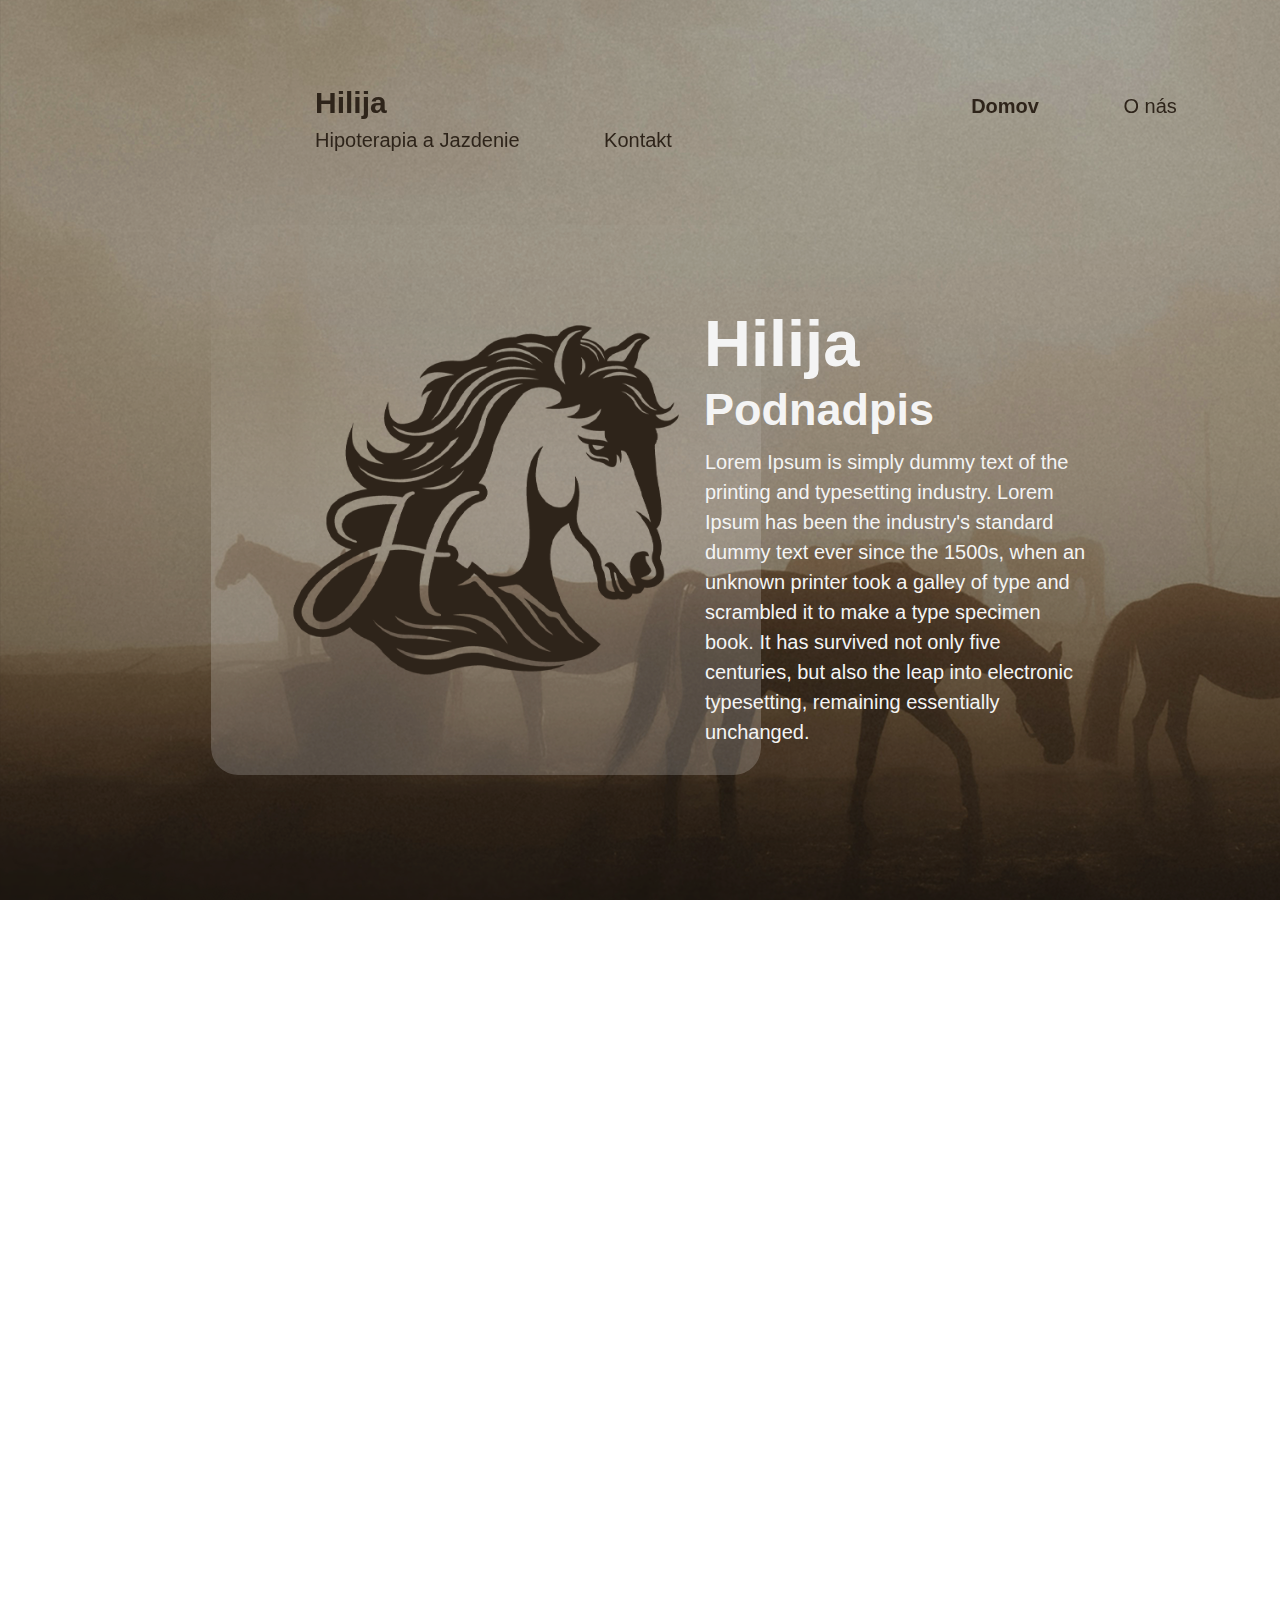
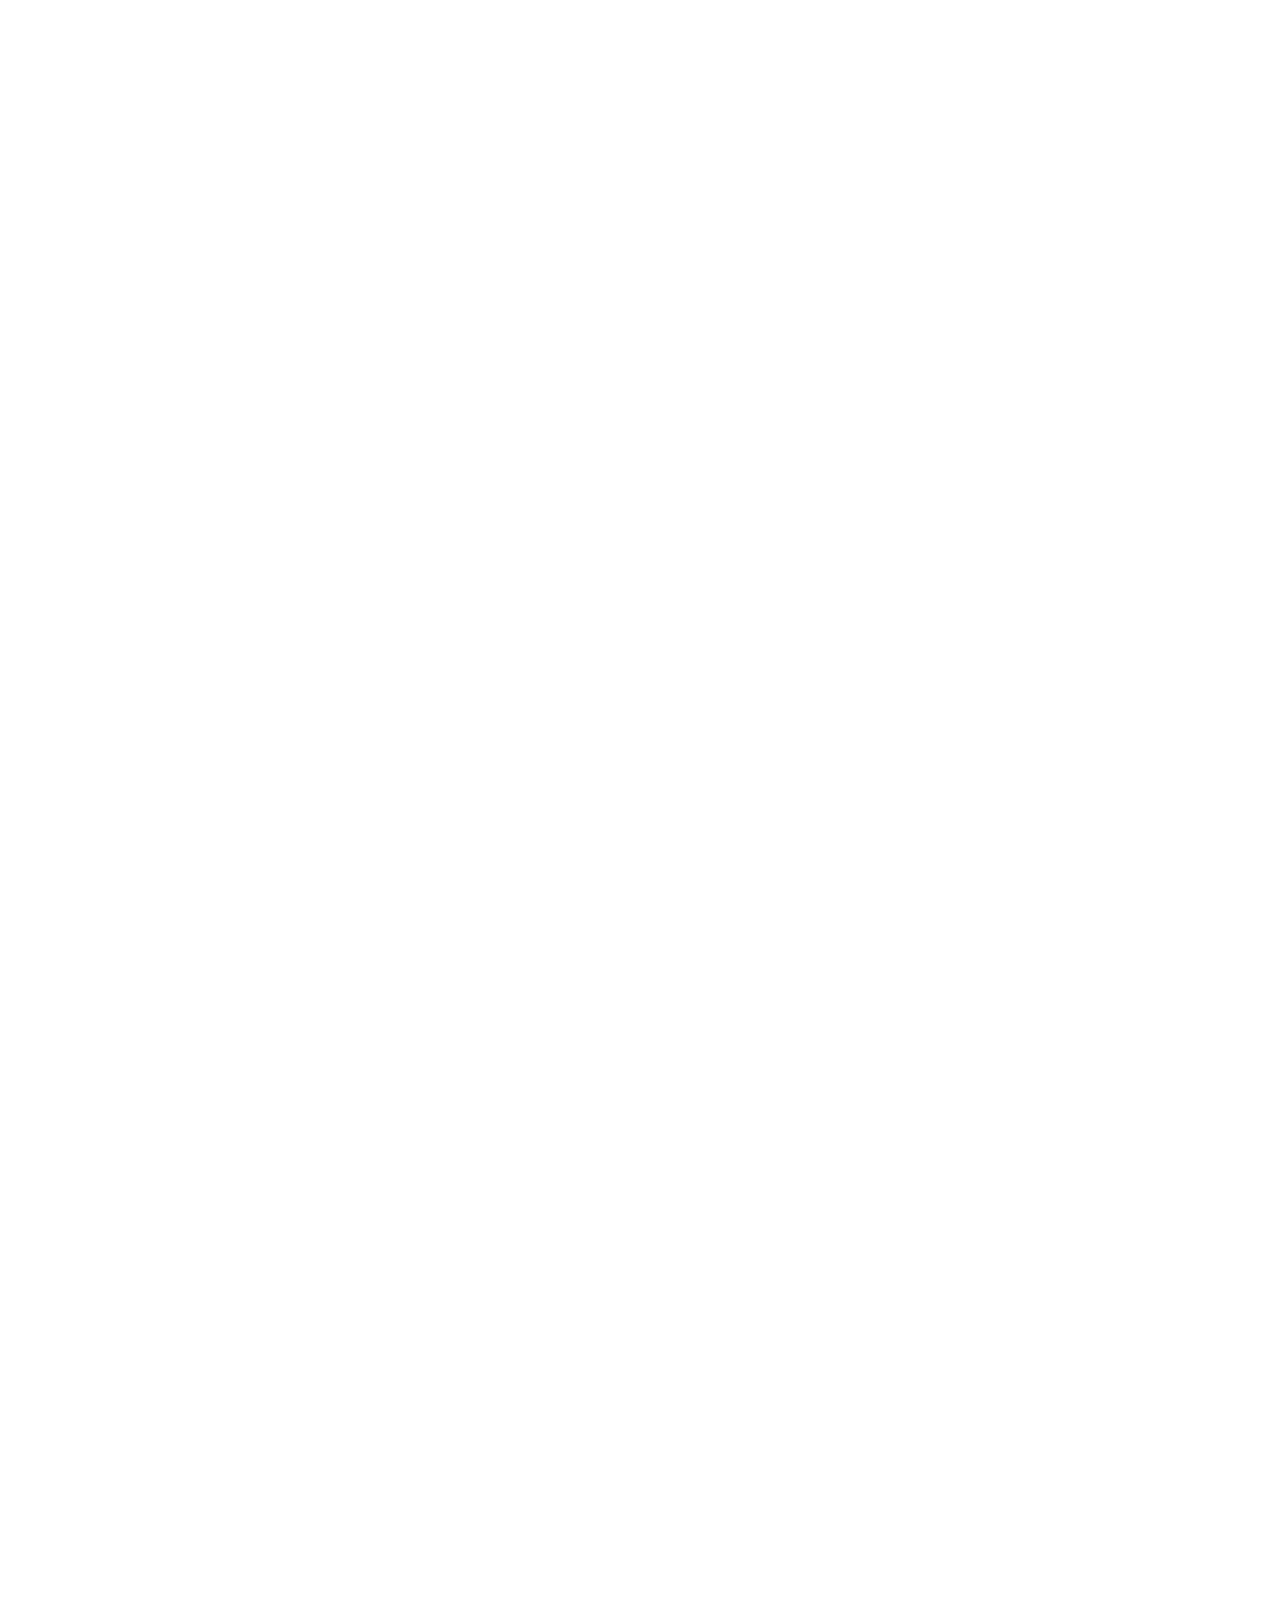
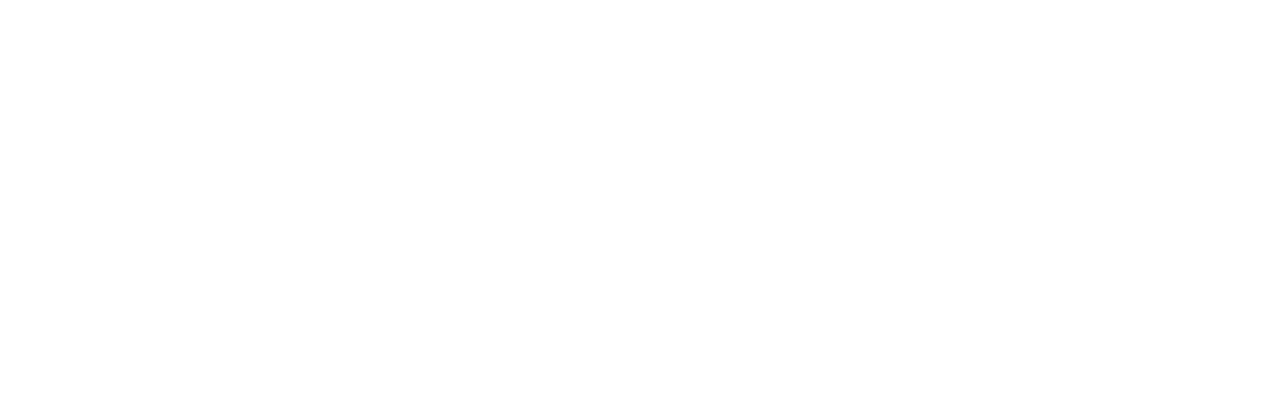
<file: index.html>
<!DOCTYPE html>
<html lang="en">
<head>
	<title>Hilija</title>
	<meta http-equiv="Content-Type" content="text/html; charset=utf-8" />
	<link rel="stylesheet" type="text/css" href="fullpage.css" />
	<link rel="stylesheet" type="text/css" href="examples.css" />
	<link href="https://maxcdn.bootstrapcdn.com/bootstrap/4.0.0-beta.2/css/bootstrap.min.css" rel="stylesheet"/>
</head>
<body>

<ul class="menu-start" id="menu">
	<li data-menuanchor="0" class="logo"><a href="#1">Hilija</a></li>
	<li data-menuanchor="1" class="design"><a href="#1">Domov</a></li>
	<li data-menuanchor="2" class="design"><a href="#2">O nás</a></li>
	<li data-menuanchor="3" class="design"><a href="#3">Hipoterapia a Jazdenie</a></li>
	<li data-menuanchor="4" class="design"><a href="#4">Kontakt</a></li>
</ul>

<div id="fullpage">
	<div class="section" id="section0">
		<div class="intro">
			<div class="column side-left">
				<p></p>
			</div>
			<div class="column picture">
				<picture>
					<img class="cube" src="logo.png" alt="horse">
				</picture>					
			</div>
			<div class="column middle">
				<p></p>
			</div>
			<div class="column text-format">
				<h1>Hilija</h1>
				<h2>Podnadpis</h2>
				<p>Lorem Ipsum is simply dummy text of the printing and typesetting industry. Lorem Ipsum has been the industry's standard dummy text ever since the 1500s, when an unknown printer took a galley of type and scrambled it to make a type specimen book. It has survived not only five centuries, but also the leap into electronic typesetting, remaining essentially unchanged.</p>
			</div>
			<div class="column side-right">
				<p></p>
			</div>
		</div>
	</div>
	<div class="section" id="section1">
		<div class="intro">
			<div class="column side-left">
				<p></p>
			</div>
			<div class="column big-picture">
				<picture>
					<img class="rectangle" src="onas1.jpg" alt="horse">
				</picture>					
			</div>
			<div class="column small-picture">
				<picture>
					<img class="small-square" src="onas2.jpg" alt="horse">
					<img class="small-square" src="onas3.jpg" alt="horse">
					<img class="small-square" src="onas4.jpg" alt="horse">
				</picture>
			</div>
			<div class="column middle-special">
				<p></p>
			</div>
			<div class="column text-format">
				<h1>O Nás</h1>
				<p>Sme začínajúce občianske združenie ktoré sa venuje tak hipoterapii ako aj samotnému jazdeniu a starostlivosti o kone. Potešenie u nás nájdu všetky vekové skupiny, úplní začiatočníci ale aj pokročilí, jednoducho každý kto má rad kone. Naša cesta začala už pred 10 rokmi a za tento čas sme nabrali mnoho skúsenosti s ktorými sa veľmi radi podelíme. Meno HILIJA v sebe nesie mnoho významov a radi by sme ich vám bližšie vysvetlili. Naše dve kobylky sa volajú Dante Hilija a Zakia Hilija a z toho prameni práve vyššie spomenuté meno. No nie je to jediný význam mena. Hilija má odzrkadľovať anglické “healing” čo je v preklade uzdravenie. Každý z nás v sebe nesieme kúsok, ktorý by sme radi liečili, a najlepším prirodnym liečiteľom sú naše štvornohé stvorenia. Prave z tohto dôvodu by sme vám na tejto ceste radi pomohli. Pre viac informácii nás neváhajte kontaktovať.</p>
			</div>
			<div class="column side-right">
				<p></p>
			</div>
		</div>
	</div>
	<div class="section" id="section2">
		<div class="intro">
			<div class="column side-left">
				<p></p>
			</div>
			<div class="column text-format">
				<h1>Hipoterapia a Jazdenie</h1>
				<p>Lorem Ipsum is simply dummy text of the printing and typesetting industry. Lorem Ipsum has been the industry's standard dummy text ever since the 1500s, when an unknown printer took a galley of type and scrambled it to make a type specimen book. It has survived not only five centuries, but also the leap into electronic typesetting, remaining essentially unchanged.</p>
			</div>
			<div class="column middle">
				<p></p>
			</div>
			<div class="column picture">
				<picture>
					<img class="square" src="jazdenie1.jpg" alt="horse">
					<img class="square" src="jazdenie2.jpg" alt="horse">
					<img class="square" src="jazdenie3.jpg" alt="horse">
					<img class="square" src="jazdenie4.jpg" alt="horse">
				</picture>
			</div>
			<div class="column side-right">
				<p></p>
			</div>
		</div>
	</div>
	<div class="section" id="section3">
		<div class="intro">
			<div class="column side-left">
				<p></p>
			</div>
			<div class="column picture">
				<iframe src="https://www.google.com/maps/embed?pb=!1m18!1m12!1m3!1d279.87234079425605!2d17.192625112417215!3d48.137054950328476!2m3!1f0!2f0!3f0!3m2!1i1024!2i768!4f13.1!3m3!1m2!1s0x476c88a5157debfb%3A0xfb9df97fb376bb0a!2sZ%C3%A1vodn%C3%A1%2010140%2F20%2C%20821%2006%20Bratislava!5e0!3m2!1ssk!2ssk!4v1716473820892!5m2!1ssk!2ssk" width="600" height="450" style="border:0;" allowfullscreen="" loading="lazy" referrerpolicy="no-referrer-when-downgrade"></iframe>
			</div>
			<div class="column middle">
				<p></p>
			</div>
			<div class="column text-format">
				<h1>Kontakt</h1>
				<p>Meno: Jaroslava Hanidžiar</p>
				<p>Email: jarka@hilija.sk</p>
				<p>Tel. číslo: ...</p>
				<p>Adresa: Závodná 10140/20, 821 06 Bratislava</p>
				<p>IČO: 55 833 853</p>
			</div>
			<div class="column side-right">
				<p></p>
			</div>
		</div>
	</div>
</div>

<script type="text/javascript" src="fullpage.js"></script>

<script type="text/javascript">
    var myFullpage = new fullpage('#fullpage', {
      anchors: ['1', '2', '3', '4', '5'],
      menu: '#menu',
      continuousVertical: false,
      navigation: false,
	  onLeave: function(origin, destination, direction) {
          var menu = document.getElementById('menu');
          menu.className = '';
          switch(destination.anchor) {
              case '1':
                  menu.classList.add('menu-section-0');
                  break;
              default:
                  menu.classList.add('menu-default');
                  break;
          }
      }
    });
</script>
</body>
</html>
</file>
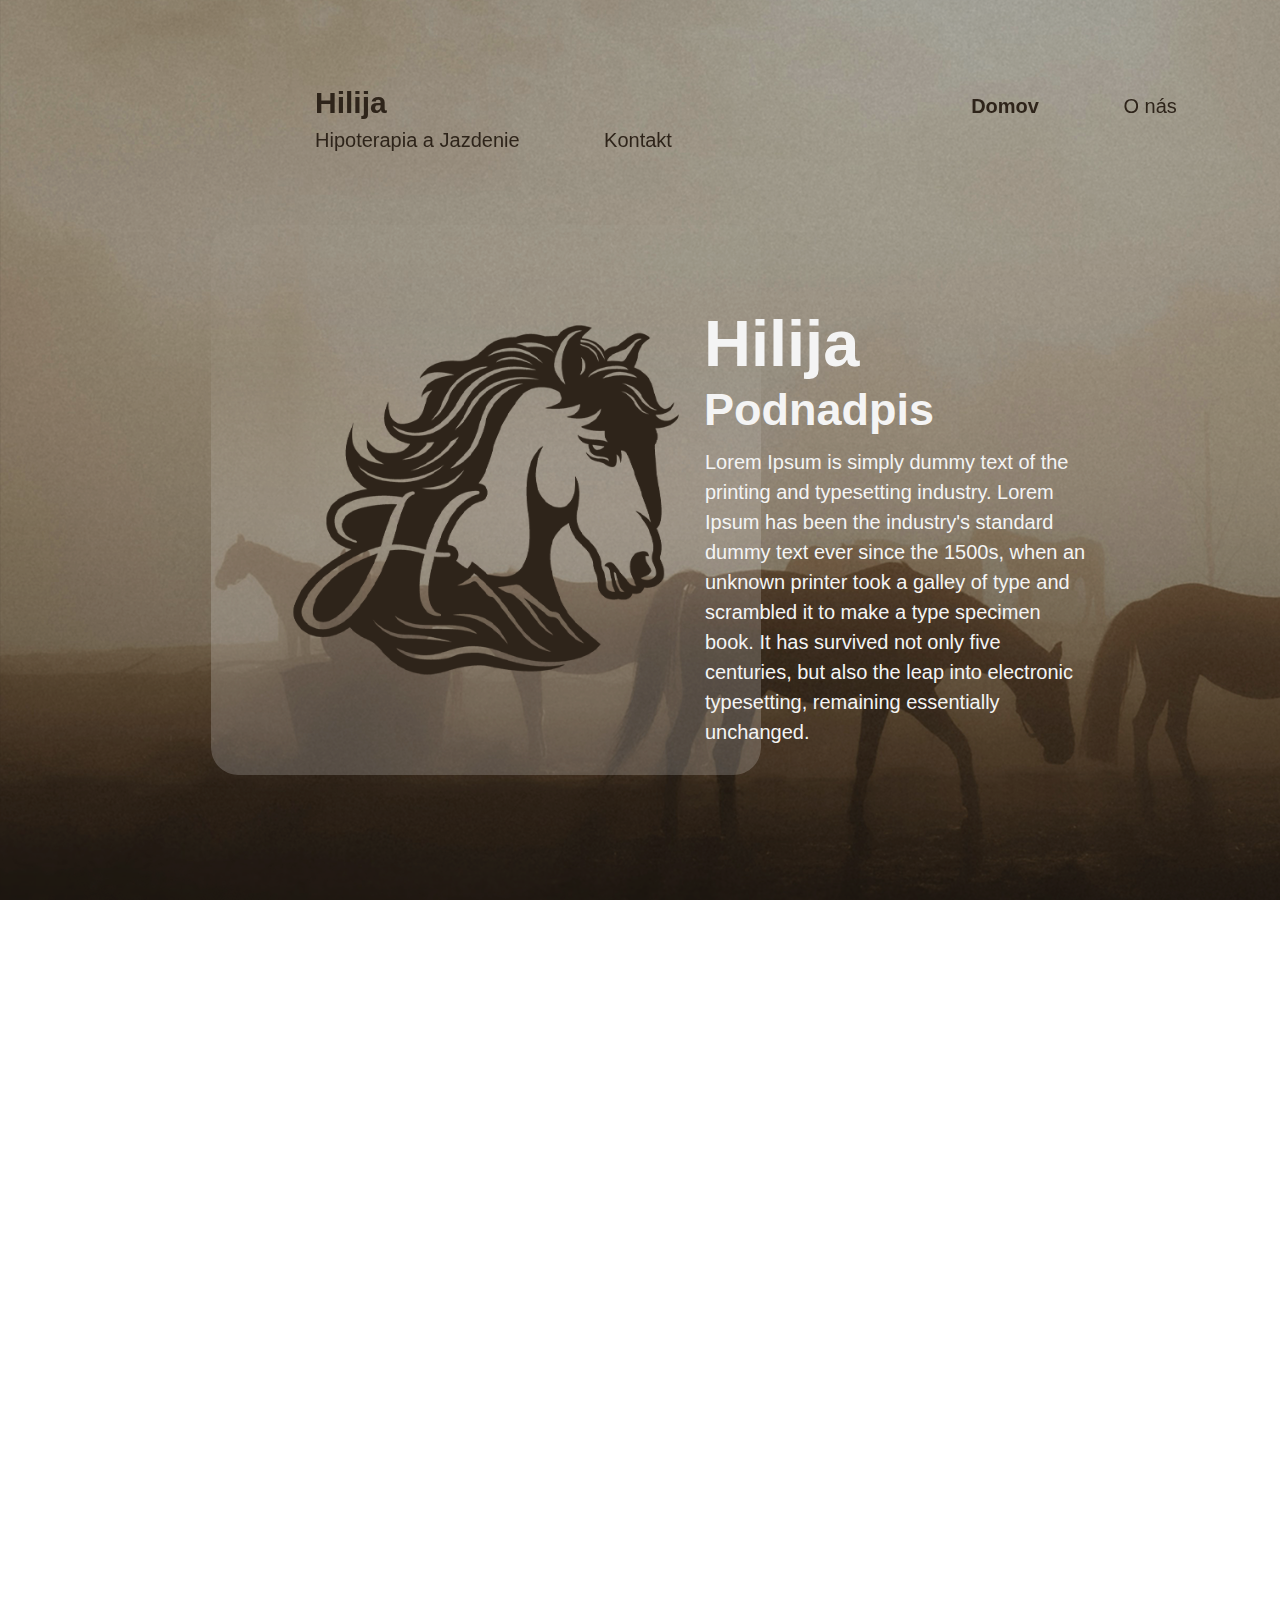
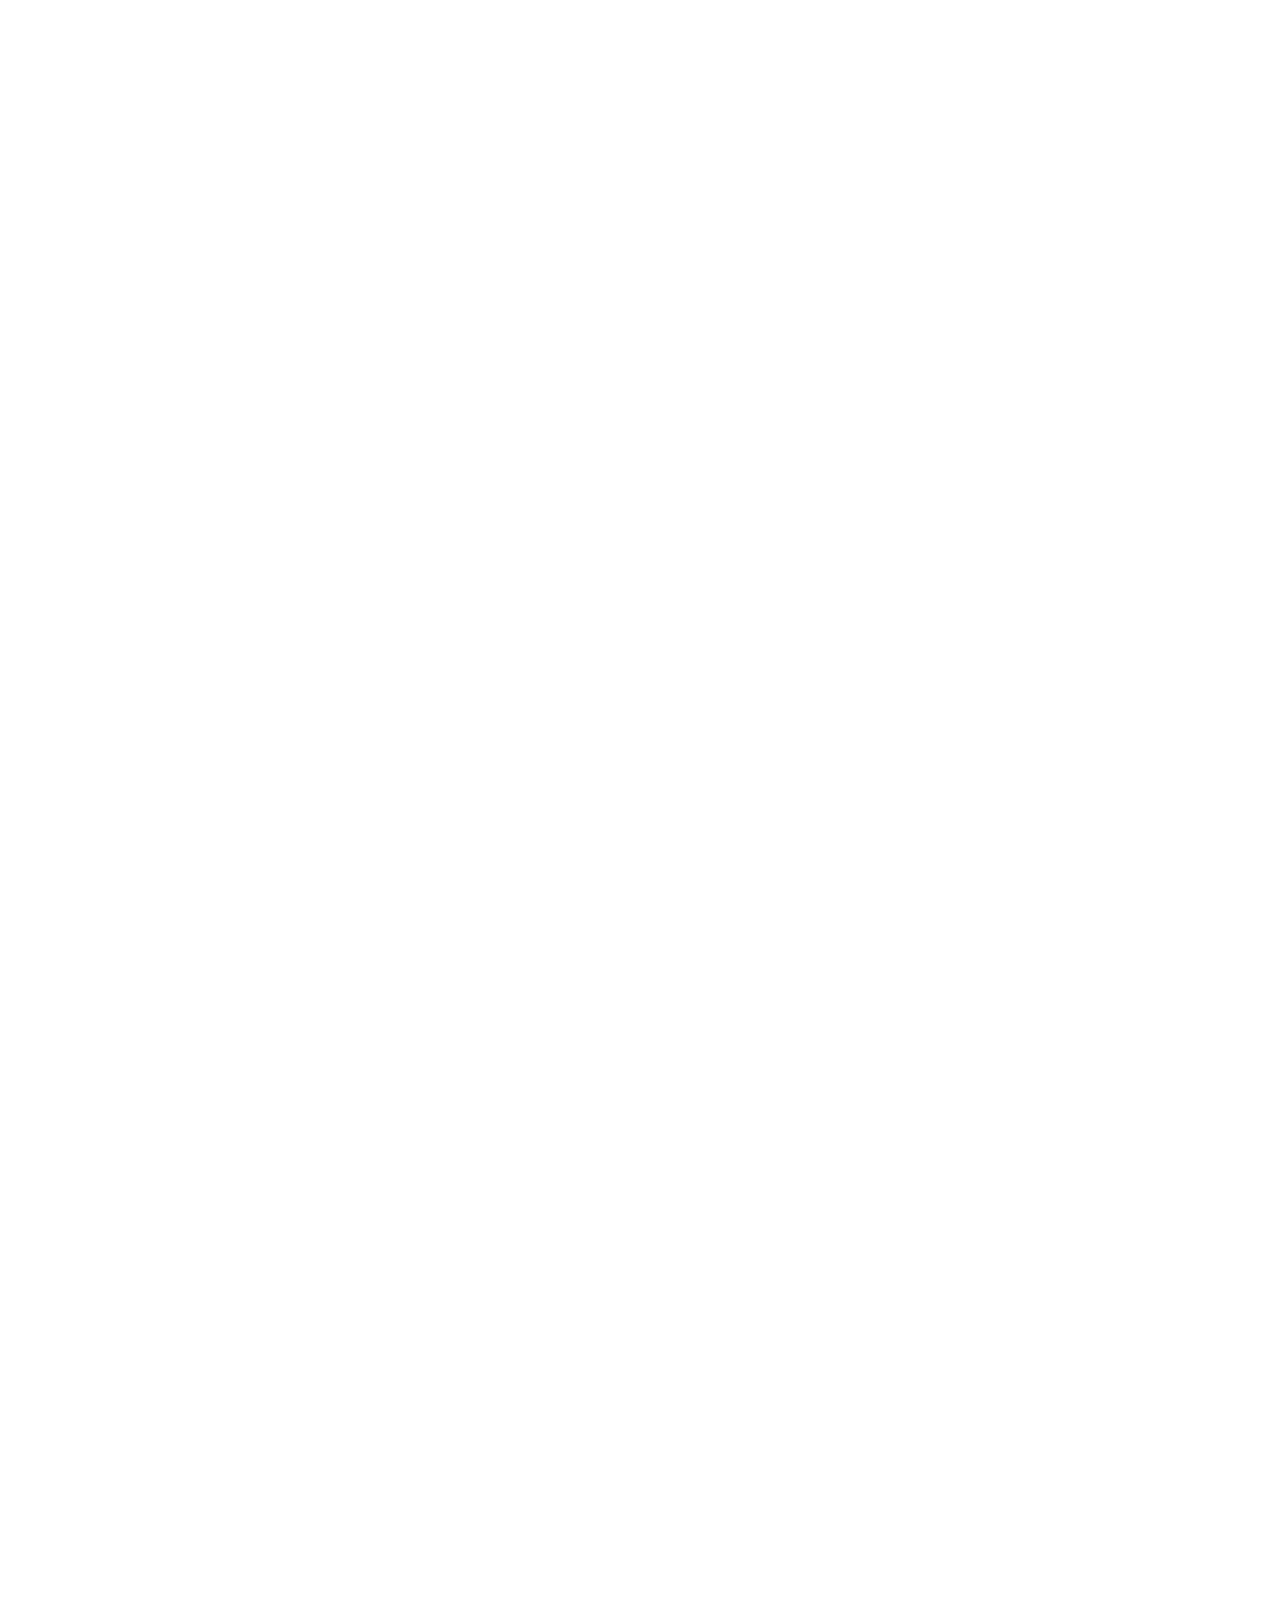
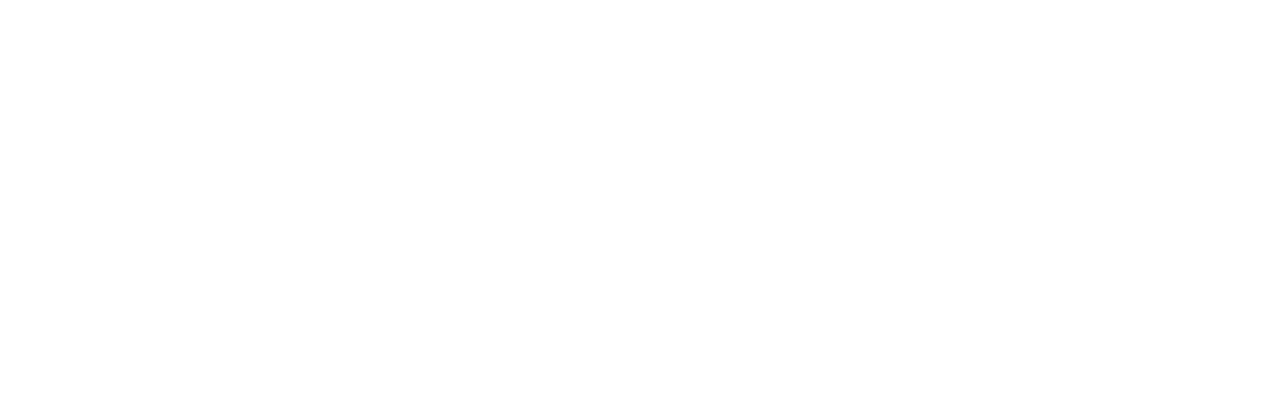
<file: continuous-vertical.html>
<!DOCTYPE html>
<html lang="en">
<head>
	<title>Hilija</title>
	<meta http-equiv="Content-Type" content="text/html; charset=utf-8" />
	<link rel="stylesheet" type="text/css" href="fullpage.css" />
	<link rel="stylesheet" type="text/css" href="examples.css" />
	<link href="https://maxcdn.bootstrapcdn.com/bootstrap/4.0.0-beta.2/css/bootstrap.min.css" rel="stylesheet"/>
</head>
<body>

<ul class="menu-start" id="menu">
	<li data-menuanchor="0" class="logo"><a href="#1">Hilija</a></li>
	<li data-menuanchor="1" class="design"><a href="#1">Domov</a></li>
	<li data-menuanchor="2" class="design"><a href="#2">O nás</a></li>
	<li data-menuanchor="3" class="design"><a href="#3">Hipoterapia a Jazdenie</a></li>
	<li data-menuanchor="4" class="design"><a href="#4">Kontakt</a></li>
</ul>

<div id="fullpage">
	<div class="section" id="section0">
		<div class="intro">
			<div class="column side-left">
				<p></p>
			</div>
			<div class="column picture">
				<picture>
					<img class="cube" src="logo.png" alt="horse">
				</picture>					
			</div>
			<div class="column middle">
				<p></p>
			</div>
			<div class="column text-format">
				<h1>Hilija</h1>
				<h2>Podnadpis</h2>
				<p>Lorem Ipsum is simply dummy text of the printing and typesetting industry. Lorem Ipsum has been the industry's standard dummy text ever since the 1500s, when an unknown printer took a galley of type and scrambled it to make a type specimen book. It has survived not only five centuries, but also the leap into electronic typesetting, remaining essentially unchanged.</p>
			</div>
			<div class="column side-right">
				<p></p>
			</div>
		</div>
	</div>
	<div class="section" id="section1">
		<div class="intro">
			<div class="column side-left">
				<p></p>
			</div>
			<div class="column big-picture">
				<picture>
					<img class="rectangle" src="onas1.jpg" alt="horse">
				</picture>					
			</div>
			<div class="column small-picture">
				<picture>
					<img class="small-square" src="onas2.jpg" alt="horse">
					<img class="small-square" src="onas3.jpg" alt="horse">
					<img class="small-square" src="onas4.jpg" alt="horse">
				</picture>
			</div>
			<div class="column middle-special">
				<p></p>
			</div>
			<div class="column text-format">
				<h1>O Nás</h1>
				<p>Sme začínajúce občianske združenie ktoré sa venuje tak hipoterapii ako aj samotnému jazdeniu a starostlivosti o kone. Potešenie u nás nájdu všetky vekové skupiny, úplní začiatočníci ale aj pokročilí, jednoducho každý kto má rad kone. Naša cesta začala už pred 10 rokmi a za tento čas sme nabrali mnoho skúsenosti s ktorými sa veľmi radi podelíme. Meno HILIJA v sebe nesie mnoho významov a radi by sme ich vám bližšie vysvetlili. Naše dve kobylky sa volajú Dante Hilija a Zakia Hilija a z toho prameni práve vyššie spomenuté meno. No nie je to jediný význam mena. Hilija má odzrkadľovať anglické “healing” čo je v preklade uzdravenie. Každý z nás v sebe nesieme kúsok, ktorý by sme radi liečili, a najlepším prirodnym liečiteľom sú naše štvornohé stvorenia. Prave z tohto dôvodu by sme vám na tejto ceste radi pomohli. Pre viac informácii nás neváhajte kontaktovať.</p>
			</div>
			<div class="column side-right">
				<p></p>
			</div>
		</div>
	</div>
	<div class="section" id="section2">
		<div class="intro">
			<div class="column side-left">
				<p></p>
			</div>
			<div class="column text-format">
				<h1>Hipoterapia a Jazdenie</h1>
				<p>Lorem Ipsum is simply dummy text of the printing and typesetting industry. Lorem Ipsum has been the industry's standard dummy text ever since the 1500s, when an unknown printer took a galley of type and scrambled it to make a type specimen book. It has survived not only five centuries, but also the leap into electronic typesetting, remaining essentially unchanged.</p>
			</div>
			<div class="column middle">
				<p></p>
			</div>
			<div class="column picture">
				<picture>
					<img class="square" src="jazdenie1.jpg" alt="horse">
					<img class="square" src="jazdenie2.jpg" alt="horse">
					<img class="square" src="jazdenie3.jpg" alt="horse">
					<img class="square" src="jazdenie4.jpg" alt="horse">
				</picture>
			</div>
			<div class="column side-right">
				<p></p>
			</div>
		</div>
	</div>
	<div class="section" id="section3">
		<div class="intro">
			<div class="column side-left">
				<p></p>
			</div>
			<div class="column picture">
				<iframe src="https://www.google.com/maps/embed?pb=!1m18!1m12!1m3!1d279.87234079425605!2d17.192625112417215!3d48.137054950328476!2m3!1f0!2f0!3f0!3m2!1i1024!2i768!4f13.1!3m3!1m2!1s0x476c88a5157debfb%3A0xfb9df97fb376bb0a!2sZ%C3%A1vodn%C3%A1%2010140%2F20%2C%20821%2006%20Bratislava!5e0!3m2!1ssk!2ssk!4v1716473820892!5m2!1ssk!2ssk" width="600" height="450" style="border:0;" allowfullscreen="" loading="lazy" referrerpolicy="no-referrer-when-downgrade"></iframe>
			</div>
			<div class="column middle">
				<p></p>
			</div>
			<div class="column text-format">
				<h1>Kontakt</h1>
				<p>Meno: Jaroslava Hanidžiar</p>
				<p>Email: jarka@hilija.sk</p>
				<p>Tel. číslo: ...</p>
				<p>Adresa: Závodná 10140/20, 821 06 Bratislava</p>
				<p>IČO: 55 833 853</p>
			</div>
			<div class="column side-right">
				<p></p>
			</div>
		</div>
	</div>
</div>

<script type="text/javascript" src="fullpage.js"></script>

<script type="text/javascript">
    var myFullpage = new fullpage('#fullpage', {
      anchors: ['1', '2', '3', '4', '5'],
      menu: '#menu',
      continuousVertical: false,
      navigation: false,
	  onLeave: function(origin, destination, direction) {
          var menu = document.getElementById('menu');
          menu.className = '';
          switch(destination.anchor) {
              case '1':
                  menu.classList.add('menu-section-0');
                  break;
              default:
                  menu.classList.add('menu-default');
                  break;
          }
      }
    });
</script>
</body>
</html>
</file>
<file: fullpage.css>
html.fp-enabled,
.fp-enabled body {
    margin: 0;
    padding: 0;
    overflow:hidden;
    -webkit-tap-highlight-color: rgba(0,0,0,0);
}
.fp-section {
    position: relative;
    -webkit-box-sizing: border-box;
    -moz-box-sizing: border-box;
    box-sizing: border-box;
    height: 100%;
    display: block;
}
.fp-slide {
    float: left;
}
.fp-slide, .fp-slidesContainer {
    height: 100%;
    display: block;
}
.fp-slides {
    z-index:1;
    height: 100%;
    overflow: hidden;
    position: relative;
    -webkit-transition: all 0.3s ease-out;
    transition: all 0.3s ease-out;
}
.fp-table{
    display: flex;
    flex-direction: column;
    justify-content: center;
    width: 100%;
}
.fp-slidesContainer {
    float: left;
    position: relative;
}
.fp-controlArrow {
    -webkit-user-select: none;
    -moz-user-select: none;
    -khtml-user-select: none;
    -ms-user-select: none;
    position: absolute;
    z-index: 4;
    top: 50%;
    cursor: pointer;
    margin-top: -38px;
    -webkit-transform: translate3d(0,0,0);
    -ms-transform: translate3d(0,0,0);
    transform: translate3d(0,0,0);
}
.fp-prev{
    left: 15px;
}
.fp-next{
    right: 15px;
}
.fp-arrow{
    width: 0;
    height: 0;
    border-style: solid;
}
.fp-arrow.fp-prev {
    border-width: 38.5px 34px 38.5px 0;
    border-color: transparent #fff transparent transparent;
}
.fp-arrow.fp-next {
    border-width: 38.5px 0 38.5px 34px;
    border-color: transparent transparent transparent #fff;
}
.fp-notransition {
    -webkit-transition: none !important;
    transition: none !important;
}
#fp-nav {
    position: fixed;
    z-index: 100;
    top: 50%;
    opacity: 1;
    transform: translateY(-50%);
    -ms-transform: translateY(-50%);
    -webkit-transform: translate3d(0,-50%,0);
}
#fp-nav.fp-right {
    right: 17px;
}
#fp-nav.fp-left {
    left: 17px;
}
.fp-slidesNav{
    position: absolute;
    z-index: 4;
    opacity: 1;
    -webkit-transform: translate3d(0,0,0);
    -ms-transform: translate3d(0,0,0);
    transform: translate3d(0,0,0);
    left: 0 !important;
    right: 0;
    margin: 0 auto !important;
}
.fp-slidesNav.fp-bottom {
    bottom: 17px;
}
.fp-slidesNav.fp-top {
    top: 17px;
}
#fp-nav ul,
.fp-slidesNav ul {
  margin: 0;
  padding: 0;
}
#fp-nav ul li,
.fp-slidesNav ul li {
    display: block;
    width: 14px;
    height: 13px;
    margin: 7px;
    position:relative;
}
.fp-slidesNav ul li {
    display: inline-block;
}
#fp-nav ul li a,
.fp-slidesNav ul li a {
    display: block;
    position: relative;
    z-index: 1;
    width: 100%;
    height: 100%;
    cursor: pointer;
    text-decoration: none;
}
#fp-nav ul li a.active span,
.fp-slidesNav ul li a.active span,
#fp-nav ul li:hover a.active span,
.fp-slidesNav ul li:hover a.active span{
    height: 12px;
    width: 12px;
    margin: -6px 0 0 -6px;
    border-radius: 100%;
 }
#fp-nav ul li a span,
.fp-slidesNav ul li a span {
    border-radius: 50%;
    position: absolute;
    z-index: 1;
    height: 4px;
    width: 4px;
    border: 0;
    background: #333;
    left: 50%;
    top: 50%;
    margin: -2px 0 0 -2px;
    -webkit-transition: all 0.1s ease-in-out;
    -moz-transition: all 0.1s ease-in-out;
    -o-transition: all 0.1s ease-in-out;
    transition: all 0.1s ease-in-out;
}
#fp-nav ul li:hover a span,
.fp-slidesNav ul li:hover a span{
    width: 10px;
    height: 10px;
    margin: -5px 0px 0px -5px;
}
#fp-nav ul li .fp-tooltip {
    position: absolute;
    top: -2px;
    color: #fff;
    font-size: 14px;
    font-family: arial, helvetica, sans-serif;
    white-space: nowrap;
    max-width: 220px;
    overflow: hidden;
    display: block;
    opacity: 0;
    width: 0;
    cursor: pointer;
}
#fp-nav ul li:hover .fp-tooltip,
#fp-nav.fp-show-active a.active + .fp-tooltip {
    -webkit-transition: opacity 0.2s ease-in;
    transition: opacity 0.2s ease-in;
    width: auto;
    opacity: 1;
}
#fp-nav ul li .fp-tooltip.fp-right {
    right: 20px;
}
#fp-nav ul li .fp-tooltip.fp-left {
    left: 20px;
}
.fp-auto-height.fp-section,
.fp-auto-height .fp-slide{
    height: auto !important;
}
.fp-responsive .fp-is-overflow.fp-section{
    height: auto !important;
}
.fp-scrollable.fp-responsive .fp-is-overflow.fp-section,
.fp-scrollable .fp-section,
.fp-scrollable .fp-slide{
   height: 100vh;
   height: calc(var(--vh, 1vh) * 100);
}
.fp-scrollable.fp-responsive .fp-is-overflow.fp-section:not(.fp-auto-height):not([data-percentage]),
.fp-scrollable .fp-section:not(.fp-auto-height):not([data-percentage]),
.fp-scrollable .fp-slide:not(.fp-auto-height):not([data-percentage]){
    min-height: 100vh;
    min-height: calc(var(--vh, 1vh) * 100);
}
.fp-overflow{
    justify-content: flex-start;
    max-height: 100vh;
}
.fp-scrollable .fp-auto-height .fp-overflow{
    max-height: none;
}
.fp-is-overflow .fp-overflow.fp-auto-height-responsive,
.fp-is-overflow .fp-overflow.fp-auto-height,
.fp-is-overflow > .fp-overflow{
    overflow-y: auto;
}
.fp-overflow{
    outline:none;
}
.fp-overflow.fp-table{
    display: block;
}
.fp-responsive .fp-auto-height-responsive.fp-section,
.fp-responsive .fp-auto-height-responsive .fp-slide{
    height: auto !important;
    min-height: auto !important;
}
.fp-sr-only{
    position: absolute;
    width: 1px;
    height: 1px;
    padding: 0;
    overflow: hidden;
    clip: rect(0, 0, 0, 0);
    white-space: nowrap;
    border: 0;
}
.fp-scroll-mac .fp-overflow::-webkit-scrollbar {
    background-color: transparent;
    width: 9px;
}
.fp-scroll-mac .fp-overflow::-webkit-scrollbar-track {
    background-color: transparent;
}
.fp-scroll-mac .fp-overflow::-webkit-scrollbar-thumb {
    background-color: rgba(0,0,0,.4);
    border-radius: 16px;
    border: 4px solid transparent;
}
.fp-noscroll .fp-overflow{
    overflow: hidden;
}
</file>
<file: examples.css>
@CHARSET "ISO-8859-1";

body{
	font-family: 'Sarabun', sans-serif;
}
.logo{
	font-size: 30px;
	font-weight: 800;
    color: #2e241a;
    text-decoration: none;
	padding-right: 500px;
}
.active{
	text-align:center;
	font-size: 20px;
	font-weight: 400;
}
.design{
	text-align:center;
	font-size: 20px;
	font-weight: 400;
}
#menu{
	position:fixed;
	top:80px;
	left:195px;
	z-index: 100;
}

#menu li {
	display:inline-block;
	margin-left: 80px;
}
#menu li a{
	text-decoration:none;
}
#menu li.active a{
	font-weight: 800;
}

.section{
	text-align:left;
}

.section p{
	color: #f4f4f4;
	font-size: 20px;
	font-weight: 450;
	margin: 1px;

}

.section h1{
	color: #f4f4f4;
	font-size: 65px;
	font-weight: bold;
	margin-bottom:20px;

}

#section0{
	background-image:url("pozadie1.png");
}

#section0 h1{
	margin-top: 80px;
	margin-bottom: 0px;
}

#section0 h2{
	color: #f4f4f4;
	font-size: 45px;
	font-weight: 700;
	margin-bottom: 10px;
}

#section1{
	background-image:url("pozadie2.png");
}

#section2{
	background-image:url("pozadie3.png");
}

#section3{
	background-image:url("pozadie4.png");
}

.menu-start li a{
	color: #2e241a;
}

.menu-section-0 li a{
	color: #2e241a;
}

.menu-default li a{
	color: #f4f4f4;
}

.column {
	float: left;
	margin-top: 120px;
}

.side-left {
	width: 16.5%;
}

.side-right {
	width: 15%;
}

.middle{
	width: 5%;
}

.text-format {
	width: 30%;
}

.picture {
	width: 33.5%;
}

.big-picture {
	width: 380px;
}

.small-picture {
	width: 190px;
}

.middle-special{
	width: 8%;
}
.intro:after {
	content: "";
	display: table;
	clear: both;

}

.square {
	width: 270px;
	height: 270px;
	border-radius: 5%;
	margin-right: 15px;
	margin-bottom: 20px;
}

.small-square {
	width: 170px;
	height: 170px;
	border-radius: 5%;
	margin-right: 15px;
	margin-bottom: 20px;
	float: right;
}

.rectangle {
	width: 360px;
	height: 550px;
	border-radius: 5%;
	margin-right: 15px;
	margin-bottom: 20px;
}

.cube {
	width: 550px;
	height: 550px;
	border-radius: 5%;
	margin-right: 15px;
	margin-bottom: 20px;
}

iframe {
	border-radius: 5%;
	height:520px;
}
</file>
